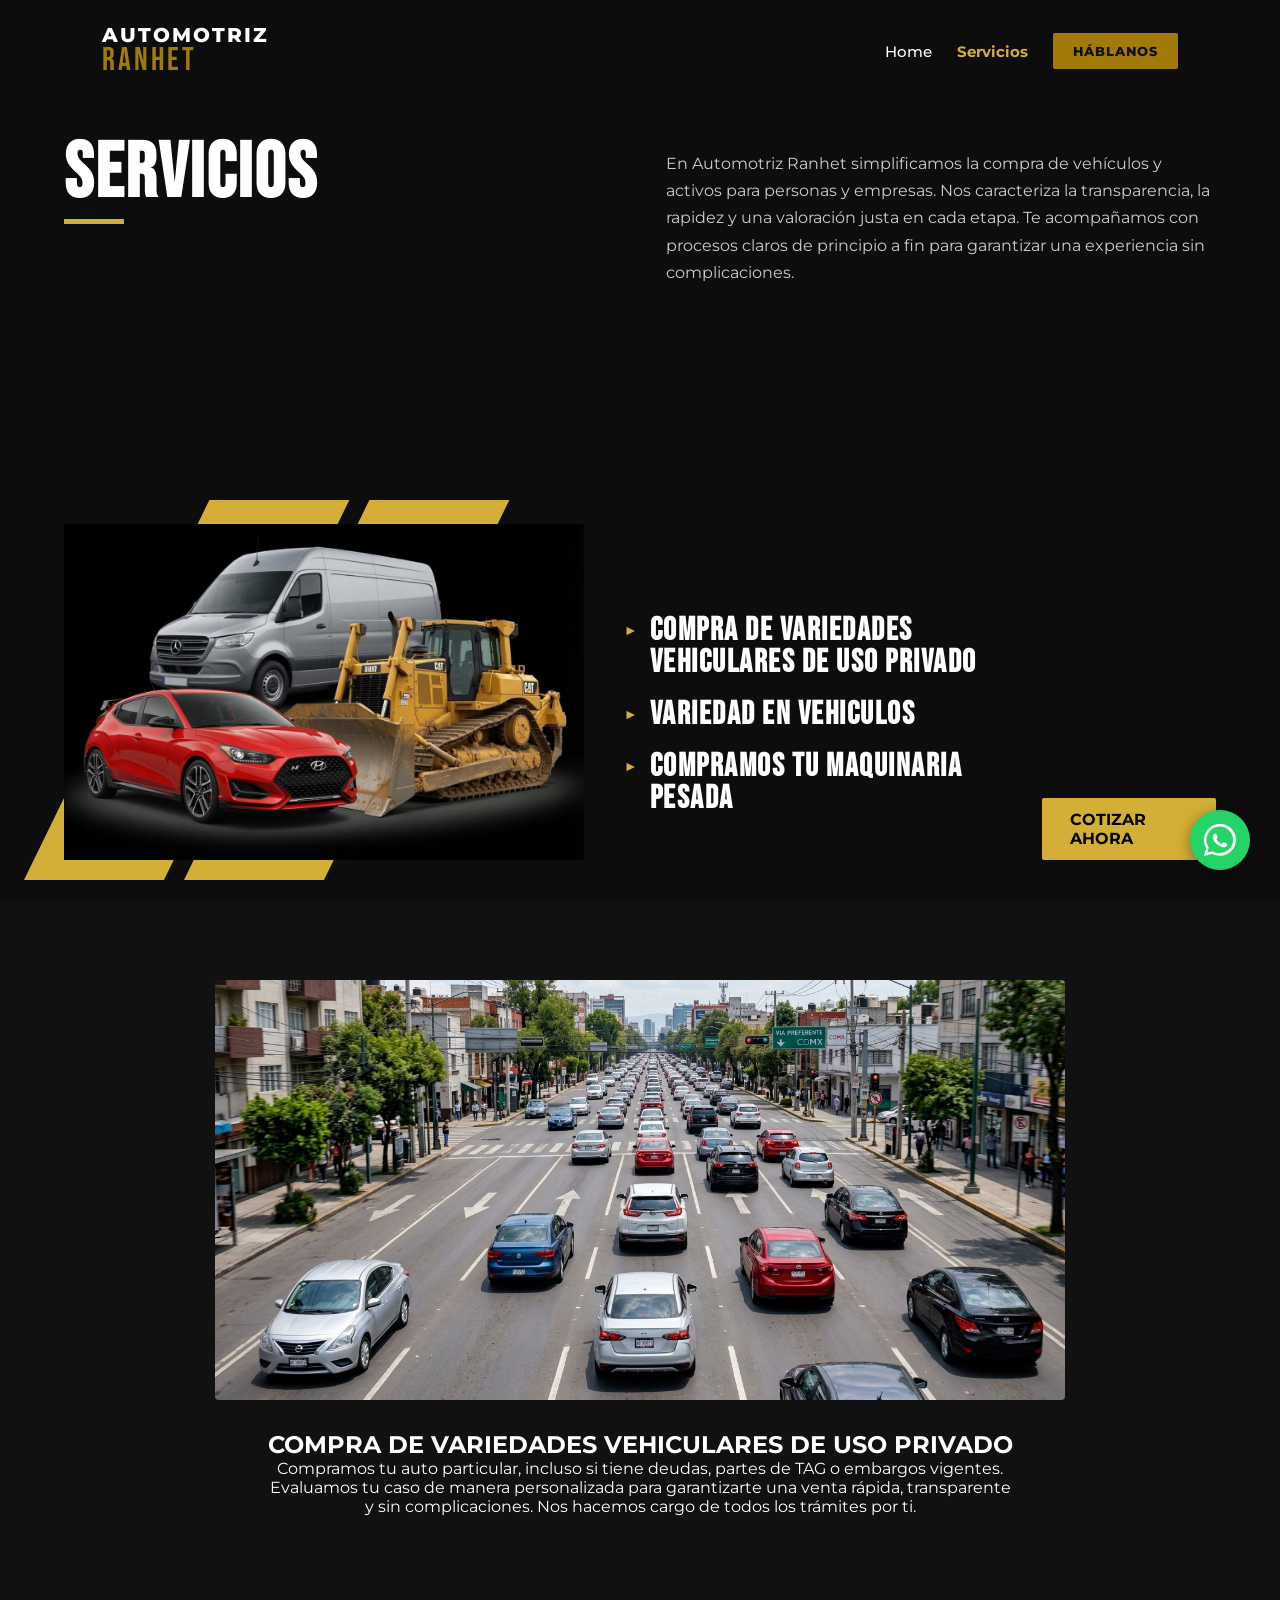
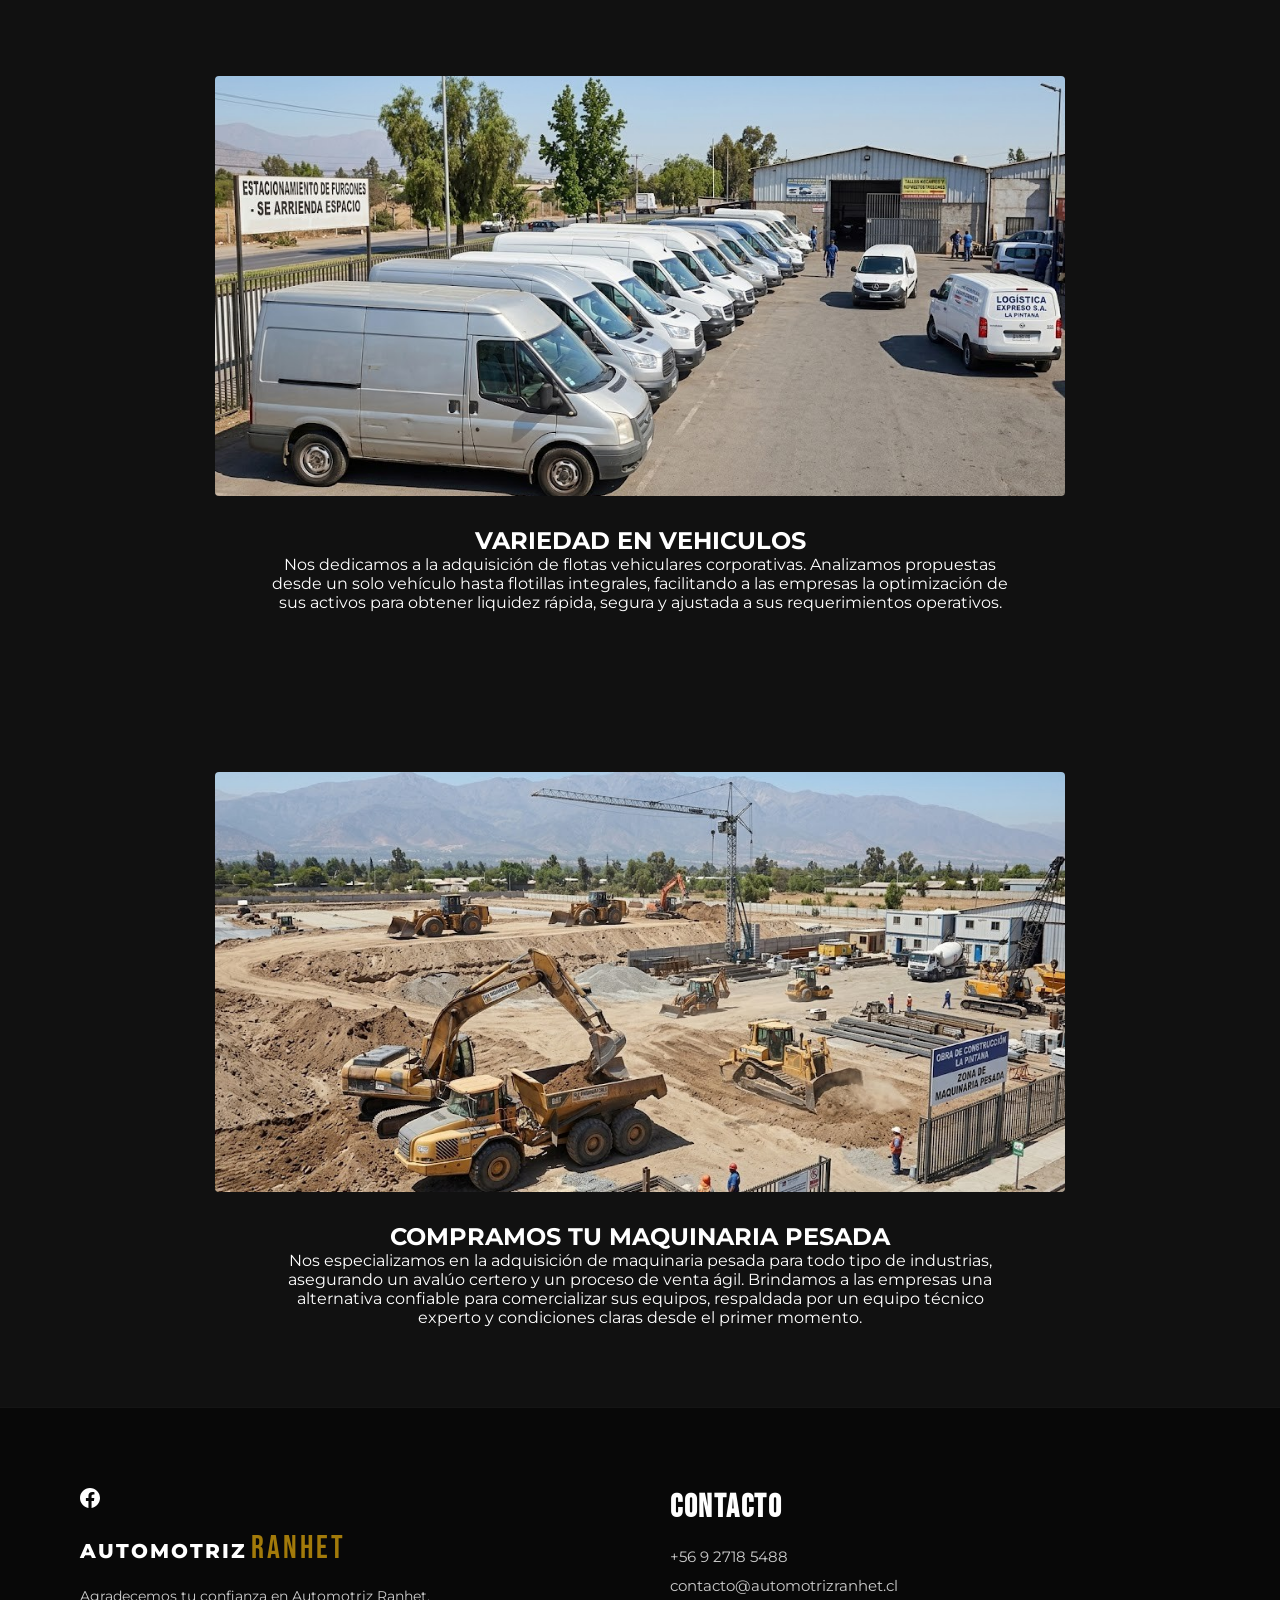
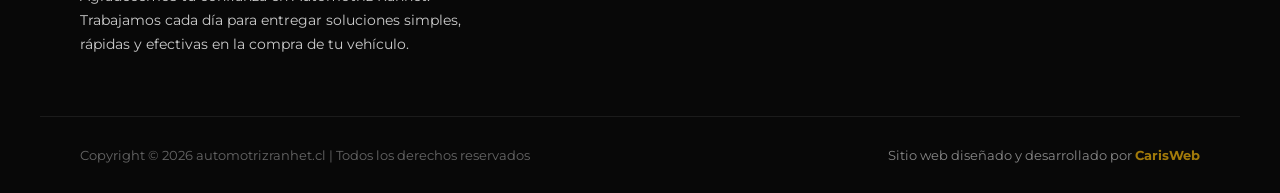
<file: servicios.html>
<!DOCTYPE html>
<html lang="es">
<head>
    <meta charset="UTF-8">
    <meta name="viewport" content="width=device-width, initial-scale=1.0">
    <title>Servicios - Automotriz Ranhet</title>
    <!-- Google Fonts -->
    <link rel="preconnect" href="https://fonts.googleapis.com">
    <link rel="preconnect" href="https://fonts.gstatic.com" crossorigin>
    <link href="https://fonts.googleapis.com/css2?family=Bebas+Neue&family=Montserrat:wght@400;600;700;800&display=swap" rel="stylesheet">
    <link rel="icon" type="image/png" href="img/Favicon.png">
    <link rel="apple-touch-icon" href="img/Favicon.png">
    <meta property="og:type" content="website" />
    <meta property="og:url" content="https://ntacomprotuvehiculo.com/" />
    <meta property="og:title" content="Compra de vehiculos | Todo tipo de vehivulos" />
    <meta property="og:description" content="Confianza que mueve tu próximo vehículo." />
    
    <!-- Apunta a la nueva imagen horizontal 1200x630 -->
    <meta property="og:image" content="https://ntacomprotuvehiculo.com/img/banner-og.png" />
    <meta property="og:image:width" content="1200" />
    <meta property="og:image:height" content="630" />
    <meta property="og:image:type" content="image/png" />

    <!-- Twitter / X -->
    <meta name="twitter:card" content="summary_large_image" />
    <meta name="twitter:url" content="https://www.ntacomprotuvehiculo.com/" />
    <meta name="twitter:title" content="compra de vehiculos | Todo tipo de vehiculos" />
    <meta name="twitter:description" content="Confianza que mueve tu próximo vehículo." />
    <meta name="twitter:image" content="https://www.ntacomprotuvehiculo.com/img/banner-og.png" />
    <!-- CSS principal y CSS de Servicios -->
    <link rel="stylesheet" href="style.css">
    <link rel="stylesheet" href="servicios.css">
</head>
<body>

    <!-- Encabezado / Menú -->
    <header>
        <a href="index.html" class="logo">
            <span class="logo-main">AUTOMOTRIZ</span>
            <span class="logo-sub">RANHET</span>
        </a>

        <nav>
            <ul>
                <li><a href="index.html">Home</a></li>
                <li><a href="servicios.html">Servicios</a></li>
                <li>
                    <a href="https://wa.me/56912345678?text=Hola,%20quisiera%20hablar%20con%20un%20asesor" 
                       class="btn-header" 
                       target="_blank" 
                       rel="noopener noreferrer">
                       HÁBLANOS
                    </a>
                </li>
            </ul>
        </nav>
    </header>

    <!-- Sección Principal de Servicios -->
    <section class="services-hero-section">
        <!-- Título y Párrafo Superior -->
        <div class="services-header-container">
            <div class="services-title-col">
                <h1 class="services-hero-title">SERVICIOS</h1>
            </div>
            <div class="services-text-col">
                <p class="services-hero-description">
                    En Automotriz Ranhet simplificamos la compra de vehículos y activos para personas y empresas. Nos caracteriza la transparencia, la rapidez y una valoración justa en cada etapa. Te acompañamos con procesos claros de principio a fin para garantizar una experiencia sin complicaciones.</p>
            </div>
        </div>

        <!-- Cuerpo Inferior: Gráfica Diagonales + Vehículos + Lista de Servicios -->
        <div class="services-body-container">
            
            <!-- Columna Izquierda: Acentuación gráfica y vehículos -->
            <div class="services-graphics-col">
                <!-- Franjas Diagonales Decorativas -->
                <div class="slash-shape-container">
                    <div class="slash-bar bar-1"></div>
                    <div class="slash-bar bar-2"></div>
                </div>
                <!-- Imagen de flotilla/vehículos recortados -->
                <img src="img/3Autos.jpg" alt="Flota de vehículos Automotriz Ranhet" class="services-vehicles-img">
            </div>

            <!-- Columna Derecha: Menú / Lista de Servicios -->
<div class="services-list-col">
    <ul class="services-list">
        <li class="service-item">
            <span class="service-arrow">►</span>
            <div class="service-info">
                <a href="#particulares" class="service-link">
                    <h3>COMPRA DE VARIEDADES VEHICULARES DE USO PRIVADO</h3>
                </a>
            </div>
        </li>
        <li class="service-item">
            <span class="service-arrow">►</span>
            <div class="service-info">
                <a href="#flotas" class="service-link">
                    <h3>VARIEDAD EN VEHICULOS</h3>
                </a>
            </div>
        </li>
        <li class="service-item">
            <span class="service-arrow">►</span>
            <div class="service-info">
                <a href="#maquinaria" class="service-link">
                    <h3>COMPRAMOS TU MAQUINARIA PESADA</h3>
                </a>
            </div>
        </li>
    </ul>
</div>
                <a href="https://wa.me/+56927185488?text=Hola,%20me%20interesa%20consultar%20por%20un%20servicio" 
                   class="btn-services-cta" 
                   target="_blank" 
                   rel="noopener noreferrer">
                   COTIZAR AHORA
                </a>
            </div>

        </div>
    </section>
<!-- SECCIÓN: COMPRA DE VEHÍCULOS PARTICULARES -->
<section class="service-detail-section" id="particulares">
    <div class="service-detail-container">
        <div class="card-image-box">
            <img src="img/autos.jpg" alt="Compra de vehículos particulares">
        </div>
        <div class="card-content-box">
            <h2 class="card-title">COMPRA DE VARIEDADES VEHICULARES DE USO PRIVADO</h2>
            <p class="card-text">
                Compramos tu auto particular, incluso si tiene deudas, partes de TAG o embargos vigentes. Evaluamos tu caso de manera personalizada para garantizarte una venta rápida, transparente y sin complicaciones. Nos hacemos cargo de todos los trámites por ti.</div>
    </div>
</section>
<section class="service-detail-section" id="flotas">
    <div class="service-detail-container">
        <div class="card-image-box">
            <img src="img/estacionados.jpg" alt="Compra de flotas vehiculares">
        </div>
        <div class="card-content-box">
            <h2 class="card-title">VARIEDAD EN VEHICULOS</h2>
            <p class="card-text">
              Nos dedicamos a la adquisición de flotas vehiculares corporativas. Analizamos propuestas desde un solo vehículo hasta flotillas integrales, facilitando a las empresas la optimización de sus activos para obtener liquidez rápida, segura y ajustada a sus requerimientos operativos.</div>
</section>


<!-- SECCIÓN: COMPRA DE MAQUINARIA PESADA -->
<section class="service-detail-section" id="maquinaria">
    <div class="service-detail-container">
        <div class="card-image-box">
            <img src="img/Maquinaria-pesada.jpg" alt="Compra de maquinaria pesada">
        </div>
        <div class="card-content-box">
            <h2 class="card-title">COMPRAMOS TU MAQUINARIA PESADA</h2>
            <p class="card-text">
               Nos especializamos en la adquisición de maquinaria pesada para todo tipo de industrias, asegurando un avalúo certero y un proceso de venta ágil. Brindamos a las empresas una alternativa confiable para comercializar sus equipos, respaldada por un equipo técnico experto y condiciones claras desde el primer momento.</div>
    </div>
</section>
    <!-- PIE DE PÁGINA / FOOTER -->
    <footer class="main-footer">
        <div class="footer-container">
            
            <!-- Columna 1: Marca, Redes y Descripción -->
            <div class="footer-brand">
                <div class="footer-socials">
                    <a href="https://www.facebook.com/automotris.rahnet" target="_blank" rel="noopener noreferrer" aria-label="Facebook">
                        <svg viewBox="0 0 24 24" width="20" height="20" fill="currentColor">
                            <path d="M24 12.073c0-6.627-5.373-12-12-12s-12 5.373-12 12c0 5.99 4.388 10.954 10.125 11.854v-8.385H7.078v-3.47h3.047V9.43c0-3.007 1.792-4.669 4.533-4.669 1.312 0 2.686.235 2.686.235v2.953H15.83c-1.491 0-1.956.925-1.956 1.874v2.25h3.328l-.532 3.47h-2.796v8.385C19.612 23.027 24 18.062 24 12.073z"/>
                        </svg>
                    </a>
                </div>

                <a href="#" class="logo footer-logo">
                    <span class="logo-main">AUTOMOTRIZ</span>
                    <span class="logo-sub">RANHET</span>
                </a>

                <p class="footer-description">
                    Agradecemos tu confianza en Automotriz Ranhet. Trabajamos cada día para entregar soluciones simples, rápidas y efectivas en la compra de tu vehículo.
                </p>
            </div>

            <!-- Columna 2: Contacto -->
            <div class="footer-contact">
                <h3 class="footer-title">CONTACTO</h3>
                <p class="contact-item">+56 9 2718 5488</p>
                <p class="contact-item">contacto@automotrizranhet.cl</p>
            </div>

        </div>

        <!-- Copyright e Historial de Créditos Inferior -->
        <div class="footer-bottom">
            <p>Copyright © 2026 automotrizranhet.cl | Todos los derechos reservados</p>
            <p class="credits">
                Sitio web diseñado y desarrollado por 
                <a href="https://www.instagram.com/fcarisweb/" target="_blank" rel="noopener noreferrer">CarisWeb</a>
            </p>
        </div>
    </footer>

    <!-- BOTÓN FLOTANTE DE WHATSAPP -->
    <a href="https://wa.me/+56927185488?text=Hola,%20me%20gustar%C3%ADa%20obtener%20m%C3%A1s%20informaci%C3%B3n" 
       class="whatsapp-float" 
       target="_blank" 
       rel="noopener noreferrer" 
       aria-label="Contactar por WhatsApp">
        <svg viewBox="0 0 32 32" width="32" height="32" fill="currentColor">
            <path d="M16 0c-8.837 0-16 7.163-16 16 0 2.825 0.737 5.607 2.137 8.048l-2.137 7.952 8.135-2.135c2.372 1.3 5.060 1.987 7.865 1.987 8.837 0 16-7.163 16-16s-7.163-16-16-16zM16 29.333c-2.453 0-4.853-0.643-6.96-1.864l-0.5-0.291-5.16 1.353 1.377-5.127-0.319-0.507c-1.341-2.131-2.049-4.596-2.049-7.119 0-7.352 5.981-13.333 13.333-13.333s13.333 5.981 13.333 13.333c0 7.352-5.98 13.333-13.333 13.333zM22.504 19.349c-0.356-0.178-2.105-1.039-2.431-1.157s-0.563-0.178-0.801 0.178c-0.237 0.356-0.92 1.157-1.128 1.395s-0.415 0.267-0.771 0.089c-0.356-0.178-1.502-0.554-2.862-1.767-1.059-0.944-1.774-2.11-1.982-2.466s-0.022-0.548 0.156-0.725c0.161-0.16 0.356-0.415 0.534-0.623s0.237-0.356 0.356-0.593c0.119-0.237 0.059-0.445-0.030-0.623s-0.801-1.93-1.097-2.641c-0.288-0.692-0.58-0.598-0.801-0.609s-0.445-0.011-0.683-0.011c-0.237 0-0.623 0.089-0.949 0.445s-1.246 1.217-1.246 2.967 1.276 3.441 1.454 3.678c0.178 0.237 2.512 3.837 6.085 5.38 0.85 0.367 1.513 0.586 2.03 0.75 0.853 0.271 1.63 0.233 2.243 0.141 0.685-0.102 2.105-0.861 2.402-1.691s0.297-1.543 0.208-1.691c-0.089-0.149-0.326-0.237-0.682-0.415z"></path>
        </svg>
    </a>

</body>
</html>
</file>
<file: style.css>
/* ==========================================
   RESET Y VARIABLES GLOBALES
   ========================================== */
*, *::before, *::after {
    margin: 0;
    padding: 0;
    box-sizing: border-box;
}

:root {
    --burgundy: #420D22;
    --gold: #A27A0A;
    --gold-hover: #c4940d;
    --bg-dark: #111111;
    --bg-darker: #080808;
    --text-light: #FFFFFF;
    --text-gray: #CCCCCC;
}

html {
    scroll-behavior: smooth;
    overflow-x: hidden;
    width: 100%;
}

body {
    font-family: 'Montserrat', sans-serif;
    background-color: var(--bg-dark);
    color: var(--text-light);
    overflow-x: hidden;
    width: 100%;
    max-width: 100vw;
}

img, video {
    max-width: 100%;
    height: auto;
}

/* ==========================================
   HEADER / BARRA DE NAVEGACIÓN
   ========================================== */
header {
    position: absolute;
    top: 0;
    left: 0;
    width: 100%;
    display: flex;
    justify-content: space-between;
    align-items: center;
    padding: 25px 5%;
    z-index: 10;
}

.logo {
    display: flex;
    flex-direction: column;
    text-decoration: none;
    line-height: 1;
    margin: 0; /* Corregido: eliminado margin-left fijo */
}

.logo-main {
    font-family: 'Montserrat', sans-serif;
    font-weight: 800;
    font-size: 20px;
    letter-spacing: 2px;
    color: var(--text-light);
}

.logo-sub {
    font-family: 'Bebas Neue', cursive;
    font-size: 32px;
    letter-spacing: 3px;
    color: var(--gold);
}

nav ul {
    display: flex;
    list-style: none;
    align-items: center;
    gap: 25px;
    margin: 0; /* Corregido: eliminado margin-right fijo */
    padding: 0;
}

nav a {
    color: var(--text-light);
    text-decoration: none;
    font-weight: 500;
    font-size: 15px;
    transition: color 0.3s;
}

nav a:hover {
    color: var(--gold);
}

.btn-header {
    background-color: var(--gold);
    color: #111111;
    font-weight: 800;
    padding: 10px 20px;
    text-transform: uppercase;
    text-decoration: none;
    font-size: 13px;
    letter-spacing: 1px;
    border-radius: 2px;
    transition: background-color 0.3s, transform 0.2s;
    display: inline-block;
}

.btn-header:hover {
    background-color: var(--gold-hover);
}

/* ==========================================
   SECCIÓN HERO (PORTADA)
   ========================================== */
.hero {
    position: relative;
    min-height: 100vh;
    min-height: 100dvh;
    width: 100%;
    background: url('https://images.unsplash.com/photo-1560179707-f14e90ef3623?q=80&w=1920&auto=format&fit=crop') center/cover no-repeat;
    display: flex;
    justify-content: center;
    align-items: center;
    text-align: center;
    padding: 120px 20px 60px 20px;
}

.hero-overlay {
    position: absolute;
    top: 0;
    left: 0;
    width: 100%;
    height: 100%;
    background: linear-gradient(180deg, rgba(8, 8, 8, 0.8) 0%, rgba(66, 13, 34, 0.85) 100%);
}

.hero-content {
    position: relative;
    z-index: 2;
    width: 100%;
    max-width: 900px;
    display: flex;
    flex-direction: column;
    align-items: center;
}

.hero-tag {
    color: var(--gold);
    font-size: 13px;
    font-weight: 700;
    letter-spacing: 3px;
    text-transform: uppercase;
    margin-bottom: 15px;
}

.hero-title {
    font-family: 'Bebas Neue', cursive;
    font-size: clamp(36px, 8vw, 85px);
    line-height: 1.05;
    letter-spacing: 1px;
    text-transform: uppercase;
    margin-bottom: 35px;
    color: #FFFFFF;
    text-shadow: 0 4px 20px rgba(0,0,0,0.6);
    word-break: break-word;
    width: 100%;
}

.btn-hero {
    background-color: var(--gold);
    color: #111111;
    font-family: 'Montserrat', sans-serif;
    font-weight: 800;
    padding: 14px 36px;
    text-transform: uppercase;
    text-decoration: none;
    font-size: 14px;
    letter-spacing: 1px;
    border-radius: 2px;
    transition: all 0.3s ease;
    box-shadow: 0 4px 15px rgba(0,0,0,0.4);
}

.btn-hero:hover {
    background-color: var(--gold-hover);
    transform: translateY(-2px);
}

/* ==========================================
   SECCIÓN ¿QUÉ ES AUTOMOTRIZ RANHET?
   ========================================== */
.about-section {
    background-color: var(--bg-dark);
    position: relative;
    padding: 100px 0 0 0;
    overflow: hidden;
}

.about-container {
    max-width: 1200px;
    margin: 0 auto;
    display: grid;
    grid-template-columns: 1fr 1fr;
    gap: 50px;
    align-items: center;
    padding: 0 40px;
    position: relative;
    z-index: 2;
}

.about-text {
    padding-right: 0;
}

.about-tag {
    color: var(--gold);
    font-size: 13px;
    font-weight: 700;
    letter-spacing: 2px;
    text-transform: uppercase;
    margin-bottom: 10px;
    display: block;
}

.about-title {
    font-family: 'Bebas Neue', cursive;
    font-size: clamp(38px, 5vw, 55px);
    line-height: 1;
    letter-spacing: 1.5px;
    margin-bottom: 15px;
    text-transform: uppercase;
}

.about-subtitle {
    font-size: 18px;
    font-weight: 600;
    color: var(--text-light);
    margin-bottom: 25px;
}

.about-description {
    color: var(--text-gray);
    font-size: 15px;
    line-height: 1.7;
    margin-bottom: 25px;
}

.about-media-wrapper {
    position: relative;
    display: flex;
    justify-content: center;
    align-items: center;
    width: 100%;
}

.about-shape-bg {
    position: absolute;
    top: -20px;
    right: -20px;
    width: 100%;
    height: 110%;
    background: linear-gradient(135deg, var(--gold) 0%, var(--burgundy) 100%);
    clip-path: polygon(25% 0%, 100% 0%, 80% 100%, 0% 100%);
    z-index: 1;
}

.video-container {
    position: relative;
    z-index: 2;
    width: 100%;
    aspect-ratio: 16 / 9;
    background-color: #000;
    box-shadow: 0 15px 35px rgba(0,0,0,0.6);
    overflow: hidden;
    cursor: pointer;
}

.video-container video {
    width: 100%;
    height: 100%;
    border: none;
    object-fit: cover;
    display: block;
}

.custom-play-btn {
    position: absolute;
    top: 50%;
    left: 50%;
    transform: translate(-50%, -50%);
    width: 65px;
    height: 65px;
    background-color: rgba(17, 17, 17, 0.85);
    border: none;
    border-radius: 50%;
    display: flex;
    justify-content: center;
    align-items: center;
    transition: all 0.3s ease;
    z-index: 3;
    pointer-events: none;
}

/* ==========================================
   ESTADÍSTICAS
   ========================================== */
.stats-section {
    max-width: 1200px;
    margin: 80px auto 0 auto;
    padding: 0 40px;
    display: grid;
    grid-template-columns: repeat(3, 1fr);
    text-align: center;
    position: relative;
    z-index: 2;
    gap: 30px;
}

.stat-number {
    font-family: 'Bebas Neue', cursive;
    font-size: clamp(48px, 6vw, 70px);
    color: var(--text-light);
    line-height: 1;
    letter-spacing: 2px;
}

.stat-label {
    display: block;
    font-size: 13px;
    font-weight: 700;
    letter-spacing: 2px;
    color: var(--text-gray);
    margin-top: 8px;
    text-transform: uppercase;
}

.bottom-accent-bar {
    width: 100%;
    height: 40px;
    background: var(--gold);
    clip-path: polygon(0 60%, 100% 0, 100% 100%, 0 100%);
    margin-top: 40px;
}

/* ==========================================
   SECCIÓN ¿QUÉ COMPRAMOS?
   ========================================== */
.what-we-buy-section {
    position: relative;
    background-color: var(--bg-dark);
    padding: 100px 0;
    overflow: hidden;
}

.bg-slash {
    position: absolute;
    height: 220%;
    top: -60%;
    transform: rotate(-25deg);
    z-index: 1;
    opacity: 0.85;
}

.slash-left {
    left: -80px;
    width: 320px;
    background: linear-gradient(180deg, var(--gold) 0%, var(--burgundy) 100%);
}

.slash-right {
    right: -100px;
    width: 280px;
    background: linear-gradient(180deg, var(--burgundy) 0%, var(--gold) 100%);
}

.buy-container {
    max-width: 1200px;
    margin: 0 auto;
    padding: 0 40px;
    display: grid;
    grid-template-columns: 1fr 1fr;
    gap: 60px;
    align-items: center;
    position: relative;
    z-index: 2;
}

.buy-media {
    display: flex;
    justify-content: center;
    align-items: center;
    width: 100%;
}

.vehicles-img {
    width: 100%;
    max-width: 550px;
    height: auto;
    filter: drop-shadow(0 15px 25px rgba(0,0,0,0.8));
}

.buy-tag {
    color: var(--gold);
    font-size: 13px;
    font-weight: 700;
    letter-spacing: 2px;
    text-transform: uppercase;
    margin-bottom: 10px;
    display: block;
}

.buy-title {
    font-family: 'Bebas Neue', cursive;
    font-size: clamp(38px, 5vw, 55px);
    line-height: 1;
    letter-spacing: 1.5px;
    margin-bottom: 20px;
    text-transform: uppercase;
}

.buy-description {
    color: var(--text-gray);
    font-size: 15px;
    line-height: 1.7;
    margin-bottom: 25px;
}

.buy-list {
    list-style: none;
    margin-bottom: 35px;
}

.buy-list li {
    color: var(--text-light);
    font-size: 15px;
    margin-bottom: 15px;
    display: flex;
    align-items: flex-start;
    gap: 12px;
    line-height: 1.5;
}

.list-icon {
    color: var(--gold);
    font-size: 11px;
    margin-top: 3px;
}

.btn-outline {
    display: inline-block;
    border: 2px solid var(--gold);
    color: var(--gold);
    padding: 14px 28px;
    font-weight: 700;
    font-size: 13px;
    letter-spacing: 1.5px;
    text-transform: uppercase;
    text-decoration: none;
    transition: all 0.3s ease;
}

.btn-outline:hover {
    background-color: var(--gold);
    color: #111111;
    box-shadow: 0 4px 15px rgba(162, 122, 10, 0.4);
}

/* ==========================================
   SECCIÓN TESTIMONIO Y EMPRESAS
   ========================================== */
.testimonial-section {
    background-color: var(--bg-dark);
    padding: 80px 0 60px 0;
    position: relative;
    overflow: hidden;
}

.testimonial-container {
    max-width: 1200px;
    margin: 0 auto;
    padding: 0 40px;
    display: grid;
    grid-template-columns: 1.2fr 0.8fr;
    gap: 50px;
    align-items: center;
    position: relative;
    z-index: 2;
}

.testimonial-tag {
    color: var(--gold);
    font-size: 13px;
    font-weight: 700;
    letter-spacing: 2px;
    text-transform: uppercase;
    margin-bottom: 25px;
    display: block;
}

.quote-box {
    position: relative;
    margin-bottom: 25px;
}

.quote-mark {
    font-family: 'Bebas Neue', cursive;
    font-size: clamp(100px, 15vw, 200px);
    color: var(--gold);
    line-height: 0.5;
    position: absolute;
    top: -20px;
    right: 0;
    opacity: 0.3;
    pointer-events: none;
    z-index: 1;
}

.testimonial-text {
    font-family: 'Bebas Neue', cursive;
    font-size: clamp(28px, 4vw, 42px);
    line-height: 1.1;
    letter-spacing: 1.5px;
    color: var(--text-light);
    text-transform: uppercase;
    position: relative;
    z-index: 2;
}

.testimonial-author {
    display: block;
    font-weight: 800;
    font-size: 15px;
    letter-spacing: 2px;
    color: var(--text-light);
    text-transform: uppercase;
}

.testimonial-media {
    position: relative;
    display: flex;
    justify-content: center;
    align-items: flex-end;
    width: 100%;
}

.testimonial-shape-bg {
    position: absolute;
    bottom: -10px;
    right: -10px;
    width: 100%;
    height: 100%;
    background: linear-gradient(135deg, var(--gold) 0%, var(--burgundy) 100%);
    clip-path: polygon(25% 0%, 100% 0%, 80% 100%, 0% 100%);
    z-index: 1;
}

.client-img {
    position: relative;
    z-index: 2;
    max-width: 100%;
    max-height: 440px;
    object-fit: cover;
    filter: drop-shadow(0 15px 25px rgba(0,0,0,0.8));
}

.brands-container {
    max-width: 1200px;
    margin: 60px auto 0 auto;
    padding: 0 40px;
    display: flex;
    justify-content: center;
    align-items: center;
    flex-wrap: wrap;
    gap: 35px;
}

.brand-item {
    font-family: 'Montserrat', sans-serif;
    font-weight: 800;
    font-size: 22px;
    letter-spacing: 1px;
    color: #FFFFFF;
    opacity: 0.85;
    text-transform: uppercase;
}

/* ==========================================
   SECCIÓN NUESTRO EQUIPO
   ========================================== */
.team-section {
    background-color: var(--bg-dark);
    padding: 80px 0;
    position: relative;
    overflow: hidden;
}

.team-container {
    max-width: 1200px;
    margin: 0 auto;
    padding: 0 40px;
    display: grid;
    grid-template-columns: 1fr 1fr;
    gap: 60px;
    align-items: center;
    position: relative;
    z-index: 2;
}

.team-media {
    position: relative;
    display: flex;
    justify-content: center;
    align-items: center;
    width: 100%;
}

.team-shape-bg {
    position: absolute;
    top: -10px;
    left: -10px;
    width: 100%;
    height: 105%;
    background: linear-gradient(135deg, var(--gold) 0%, var(--burgundy) 100%);
    clip-path: polygon(30% 0%, 100% 0%, 70% 100%, 0% 100%);
    z-index: 1;
}

.team-img {
    position: relative;
    z-index: 2;
    width: 100%;
    max-width: 450px;
    height: auto;
    object-fit: cover;
    box-shadow: 0 15px 30px rgba(0, 0, 0, 0.7);
}

.team-tag {
    color: var(--gold);
    font-size: 13px;
    font-weight: 700;
    letter-spacing: 2px;
    text-transform: uppercase;
    margin-bottom: 10px;
    display: block;
}

.team-title {
    font-family: 'Bebas Neue', cursive;
    font-size: clamp(45px, 6vw, 65px);
    line-height: 1;
    letter-spacing: 2px;
    margin-bottom: 25px;
    color: var(--text-light);
    text-transform: uppercase;
}

.team-description {
    color: var(--text-gray);
    font-size: 15px;
    line-height: 1.8;
    margin-bottom: 30px;
}

.team-signature {
    font-family: 'Brush Script MT', 'Alex Brush', cursive;
    font-size: 42px;
    color: var(--gold);
    opacity: 0.9;
    transform: rotate(-4deg);
    margin-top: 10px;
}

/* ==========================================
   SECCIÓN FLOTAS EMPRESARIALES
   ========================================== */
.fleet-section {
    position: relative;
    width: 100%;
    min-height: 450px;
    background: url('https://images.unsplash.com/photo-1559297434-fae8a1916a79?q=80&w=1920&auto=format&fit=crop') center/cover no-repeat;
    display: flex;
    align-items: center;
    padding: 80px 0;
    overflow: hidden;
}

.fleet-overlay {
    position: absolute;
    top: 0;
    left: 0;
    width: 100%;
    height: 100%;
    background: linear-gradient(90deg, rgba(17, 17, 17, 0.95) 0%, rgba(17, 17, 17, 0.7) 60%, rgba(17, 17, 17, 0.4) 100%);
    z-index: 1;
}

.fleet-content {
    position: relative;
    z-index: 2;
    max-width: 1200px;
    margin: 0 auto;
    padding: 0 40px;
    width: 100%;
}

.fleet-title {
    font-family: 'Bebas Neue', cursive;
    font-size: clamp(38px, 6vw, 72px);
    line-height: 0.95;
    letter-spacing: 2px;
    color: var(--text-light);
    text-transform: uppercase;
    margin-bottom: 20px;
    text-shadow: 0 4px 15px rgba(0, 0, 0, 0.8);
}

.fleet-description {
    font-size: 16px;
    color: var(--text-gray);
    margin-bottom: 35px;
    max-width: 600px;
    font-weight: 500;
}

.btn-fleet {
    display: inline-block;
    border: 2px solid var(--gold);
    color: var(--gold);
    padding: 12px 36px;
    font-family: 'Montserrat', sans-serif;
    font-weight: 800;
    font-size: 13px;
    letter-spacing: 2px;
    text-transform: uppercase;
    text-decoration: none;
    transition: all 0.3s ease;
    background-color: rgba(17, 17, 17, 0.4);
}

.btn-fleet:hover {
    background-color: var(--gold);
    color: #111111;
    box-shadow: 0 4px 20px rgba(162, 122, 10, 0.4);
    transform: translateY(-2px);
}

/* ==========================================
   FORMULARIO DE CONTACTO
   ========================================== */
.contact-section {
    background-color: #111111;
    color: #FFFFFF;
    padding: 80px 20px;
    border-top: 2px solid #222;
}

.contact-container {
    max-width: 600px;
    margin: 0 auto;
}

.contact-header {
    text-align: center;
    margin-bottom: 30px;
}

.contact-tag {
    color: var(--gold);
    font-weight: 700;
    font-size: 14px;
    letter-spacing: 2px;
}

.contact-title {
    font-family: 'Bebas Neue', sans-serif;
    font-size: clamp(32px, 5vw, 40px);
    margin: 10px 0 5px;
}

.contact-subtitle {
    color: #aaa;
    font-size: 15px;
}

.contact-form {
    display: flex;
    flex-direction: column;
    gap: 15px;
}

.form-group input,
.form-group textarea {
    width: 100%;
    padding: 15px;
    background-color: #1a1a1a;
    border: 1px solid #333;
    border-radius: 6px;
    color: #ffffff;
    font-family: 'Montserrat', sans-serif;
    font-size: 14px;
    box-sizing: border-box;
    transition: border-color 0.3s ease;
}

.form-group input:focus,
.form-group textarea:focus {
    outline: none;
    border-color: var(--gold);
}

.btn-submit {
    background-color: var(--gold);
    color: #000;
    font-weight: 800;
    padding: 16px;
    border: none;
    border-radius: 6px;
    cursor: pointer;
    font-family: 'Montserrat', sans-serif;
    text-transform: uppercase;
    letter-spacing: 1px;
    transition: background-color 0.3s ease, transform 0.2s ease;
}

.btn-submit:hover {
    background-color: var(--gold-hover);
    transform: translateY(-2px);
}

/* ==========================================
   PIE DE PÁGINA / FOOTER
   ========================================== */
.main-footer {
    background-color: var(--bg-darker);
    padding: 80px 0 30px 0;
    border-top: 1px solid rgba(255, 255, 255, 0.05);
    position: relative;
    z-index: 5;
}

.footer-container {
    max-width: 1200px;
    margin: 0 auto;
    padding: 0 40px;
    display: grid;
    grid-template-columns: 1fr 1fr;
    gap: 60px;
    margin-bottom: 60px;
}

.footer-brand {
    display: flex;
    flex-direction: column;
}

.footer-socials {
    display: flex;
    gap: 18px;
    align-items: center;
    margin-bottom: 25px;
}

.footer-socials a {
    color: var(--text-light);
    display: flex;
    align-items: center;
    justify-content: center;
    transition: color 0.3s ease, transform 0.2s ease;
}

.footer-socials a:hover {
    color: var(--gold);
    transform: translateY(-2px);
}

.footer-logo {
    margin-bottom: 20px;
    display: inline-block;
}

.footer-description {
    color: var(--text-gray);
    font-size: 14px;
    line-height: 1.7;
    max-width: 400px;
}

.footer-contact {
    display: flex;
    flex-direction: column;
}

.footer-title {
    font-family: 'Bebas Neue', cursive;
    font-size: 32px;
    letter-spacing: 1.5px;
    color: var(--text-light);
    margin-bottom: 20px;
}

.contact-item {
    color: var(--text-gray);
    font-size: 15px;
    margin-bottom: 10px;
}

.footer-bottom {
    max-width: 1200px;
    margin: 0 auto;
    padding: 30px 40px 0 40px;
    border-top: 1px solid rgba(255, 255, 255, 0.08);
    display: flex;
    justify-content: space-between;
    align-items: center;
    flex-wrap: wrap;
    gap: 15px;
}

.footer-bottom p {
    color: #666666;
    font-size: 13px;
}

.footer-bottom .credits {
    font-size: 13px;
    color: #888888;
}

.footer-bottom .credits a {
    color: var(--gold);
    text-decoration: none;
    font-weight: 700;
}

/* ==========================================
   BOTÓN FLOTANTE WHATSAPP
   ========================================== */
.whatsapp-float {
    position: fixed;
    bottom: 30px;
    right: 30px;
    width: 60px;
    height: 60px;
    background-color: #25D366;
    color: #FFFFFF;
    border-radius: 50%;
    display: flex;
    justify-content: center;
    align-items: center;
    box-shadow: 0 4px 15px rgba(0, 0, 0, 0.4);
    z-index: 999;
    transition: all 0.3s ease;
    text-decoration: none;
}

.whatsapp-float:hover {
    background-color: #20ba5a;
    transform: scale(1.1) translateY(-3px);
}

.whatsapp-float svg {
    width: 32px;
    height: 32px;
    fill: #FFFFFF;
}

/* ==========================================
   ADAPTABILIDAD PARA CELULARES Y TABLETS
   ========================================== */
@media (max-width: 900px) {
    
    /* Header en pantallas móviles */
    header {
        position: relative;
        flex-direction: column;
        gap: 15px;
        padding: 20px;
        text-align: center;
        background-color: var(--bg-darker);
    }

    nav ul {
        flex-wrap: wrap;
        justify-content: center;
        gap: 12px;
    }

    .hero {
        padding-top: 60px;
    }

    /* Convertir todas las secciones de 2 columnas a 1 columna */
    .about-container,
    .buy-container,
    .testimonial-container,
    .team-container,
    .footer-container {
        grid-template-columns: 1fr;
        padding: 0 20px;
        gap: 40px;
    }

    .bg-slash {
        display: none; /* Ocultar franjas que puedan sobresalir en móvil */
    }

    .stats-section {
        grid-template-columns: 1fr;
        gap: 30px;
        padding: 0 20px;
    }

    .testimonial-container {
        display: flex;
        flex-direction: column-reverse; /* Foto primero o texto según prefieras */
    }

    .testimonial-content {
        width: 100%;
    }

    .footer-bottom {
        flex-direction: column;
        text-align: center;
        padding: 20px;
    }

    .whatsapp-float {
        bottom: 20px;
        right: 20px;
        width: 50px;
        height: 50px;
    }

    .whatsapp-float svg {
        width: 26px;
        height: 26px;
    }
}
</file>
<file: servicios.css>
/* ===================================================
   SERVICIOS.CSS - PERFECTO EN PC Y MÓVIL
   =================================================== */

/* Fondo general de la sección principal */
.services-hero-section {
    background-color: #0d0d0d;
    color: #ffffff;
    min-height: 100vh;
    padding: 120px 5% 40px 5%;
    position: relative;
    box-sizing: border-box;
    overflow: hidden;
    display: flex;
    flex-direction: column;
    justify-content: space-between;
}

/* --- 1. ENCABEZADO / HEADER --- */
header {
    display: flex !important;
    justify-content: space-between !important;
    align-items: center !important;
    padding: 25px 8% !important; 
    width: 100% !important;
    box-sizing: border-box !important;
    position: absolute;
    top: 0;
    left: 0;
    z-index: 20;
}

/* --- 2. SECCIÓN SUPERIOR (TÍTULO Y DESCRIPCIÓN) --- */
.services-header-container {
    display: flex;
    justify-content: space-between;
    align-items: flex-start;
    padding: 0;
    margin-top: 20px;
    margin-bottom: 20px;
    gap: 40px;
    position: relative;
    z-index: 10;
    max-width: 1200px;
    margin-left: auto;
    margin-right: auto;
    width: 100%;
}

.services-title-col {
    flex-shrink: 0;
    position: relative;
}

.services-hero-title {
    font-family: 'Bebas Neue', cursive, sans-serif;
    font-size: clamp(55px, 6vw, 85px);
    letter-spacing: 2px;
    line-height: 0.9;
    color: #ffffff;
    margin: 0;
    position: relative;
}

.services-hero-title::after {
    content: '';
    display: block;
    width: 60px;
    height: 5px;
    background-color: #d4af37;
    margin-top: 10px;
}

.services-text-col {
    max-width: 550px;
    padding-top: 10px;
}

.services-hero-description {
    font-family: 'Montserrat', sans-serif;
    font-size: 16px;
    line-height: 1.7;
    color: #cccccc;
    margin: 0;
}

/* --- 3. SECCIÓN INFERIOR (FRANJAS, VEHÍCULOS Y LISTA) --- */
.services-body-container {
    position: relative;
    width: 100%;
    max-width: 1200px;
    margin: 20px auto 0 auto;
    display: flex;
    align-items: flex-end;
    justify-content: space-between;
    gap: 40px;
}

/* COLUMNA GRÁFICA E IMAGEN */
.services-graphics-col {
    position: relative;
    width: 55%;
    display: flex;
    align-items: flex-end;
}

/* FRANJAS DIAGONALES EN LA ESQUINA INFERIOR IZQUIERDA */
.slash-shape-container {
    position: absolute;
    left: -40px;
    bottom: -20px;
    display: flex;
    gap: 20px;
    z-index: 1;
}

.slash-bar {
    background-color: #d4af37;
    height: 380px;
    transform: skewX(-26deg);
    transform-origin: bottom left;
}

.bar-1, .bar-2 {
    width: 140px;
}

/* IMAGEN DE VEHÍCULOS DEL HERO */
.services-vehicles-img {
    position: relative;
    z-index: 3;
    width: 100%;
    max-width: 620px;
    height: auto;
    display: block;
    object-fit: contain;
}

/* LISTA DERECHA DE SERVICIOS */
.services-list-col {
    position: relative;
    z-index: 4;
    width: 40%;
    padding-bottom: 20px;
}

.services-list {
    list-style: none;
    padding: 0;
    margin: 0 0 25px 0;
    display: flex;
    flex-direction: column;
    gap: 20px;
}

.service-item {
    display: flex;
    align-items: flex-start;
    gap: 12px;
}

.service-arrow {
    color: #d4af37;
    font-size: 14px;
    margin-top: 6px;
}

.service-info h3 {
    font-family: 'Bebas Neue', cursive, sans-serif;
    font-size: clamp(26px, 2.5vw, 32px);
    letter-spacing: 1.5px;
    color: #ffffff;
    margin: 0;
    line-height: 1;
}

.btn-services-cta {
    display: inline-block;
    background-color: #d4af37;
    color: #000000;
    font-family: 'Montserrat', sans-serif;
    font-weight: 700;
    padding: 12px 28px;
    text-decoration: none;
    border-radius: 2px;
    margin-top: 10px;
    transition: all 0.3s ease;
}

.btn-services-cta:hover {
    background-color: #ffffff;
    transform: translateY(-2px);
}

nav ul li a[href="servicios.html"] {
    color: #d4af37;
    font-weight: 700;
}

/* ===================================================
   CORRECCIÓN DEFINITIVA DE CENTRADO (PC Y MÓVIL)
   =================================================== */

/* 1. Fuerza al contenedor padre a abarcar todo el ancho y centrar su contenido */
.services-detail-section,
.service-detail-section {
    width: 100% !important;
    display: flex !important;
    flex-direction: column !important;
    align-items: center !important;
    justify-content: center !important;
    box-sizing: border-box !important;
    padding: 80px 20px !important;
}

/* 2. Centra la caja contenedora de las tarjetas */
.services-detail-container,
.service-detail-container {
    width: 100% !important;
    max-width: 850px !important; /* Controla el ancho máximo en pantallas grandes */
    margin-left: auto !important;
    margin-right: auto !important;
    display: flex !important;
    flex-direction: column !important;
    align-items: center !important;
}

/* 3. Centra cada tarjeta individualmente */
.service-detail-card {
    width: 100% !important;
    max-width: 850px !important;
    margin-left: auto !important;
    margin-right: auto !important;
    display: flex !important;
    flex-direction: column !important;
    align-items: center !important;
    text-align: center !important;
}

/* 4. Control de tamaño y centrado para las imágenes */
.card-image-box {
    width: 100% !important;
    max-width: 850px !important;
    height: 420px !important;
    margin: 0 auto 30px auto !important;
    overflow: hidden !important;
    border-radius: 4px !important;
}

.card-image-box img {
    width: 100% !important;
    height: 100% !important;
    object-fit: cover !important;
}

/* 5. Centrado de textos y títulos */
.card-content-box {
    width: 100% !important;
    max-width: 750px !important;
    margin: 0 auto !important;
    text-align: center !important;
}

.card-title,
.card-text {
    text-align: center !important;
}
/* DECORACIÓN EN PANTALLAS GRANDES */
.right-decoration-shape {
    position: absolute;
    right: -60px;
    top: 100px;
    display: flex;
    flex-direction: column;
    gap: 20px;
    z-index: 1;
}

.decor-bar {
    background-color: #d4af37;
    width: 180px;
    transform: skewX(-25deg);
    opacity: 0.8;
}

.bar-top { height: 280px; }
.bar-bottom { height: 350px; }

html {
    scroll-behavior: smooth;
}

.service-link {
    text-decoration: none;
    color: inherit;
    display: inline-block;
    transition: transform 0.2s ease, color 0.2s ease;
}

.service-link:hover h3 {
    color: #d4af37;
}

/* ===================================================
   ADAPTACIÓN EXCLUSIVA PARA MÓVILES (HASTA 900PX)
   =================================================== */

@media (max-width: 900px) {

    header {
        position: relative !important;
        flex-direction: column !important;
        gap: 15px;
        padding: 20px !important;
        text-align: center;
        background-color: #080808;
    }

    .services-hero-section {
        padding: 40px 20px 20px 20px;
        min-height: auto;
    }

    .services-header-container {
        flex-direction: column;
        gap: 20px;
        margin-top: 0;
    }

    .services-body-container {
        flex-direction: column;
        align-items: center;
        gap: 30px;
        margin-top: 30px;
    }

    .services-graphics-col,
    .services-list-col {
        width: 100%;
        padding-bottom: 0;
    }

    .card-image-box {
        height: 250px; /* Reducción de alto de imagen en celulares */
        margin-bottom: 20px;
    }

    .card-title {
        font-size: 32px;
    }

    .slash-shape-container,
    .right-decoration-shape {
        display: none; /* Evita desbordamiento horizontal en teléfono */
    }
}
</file>
